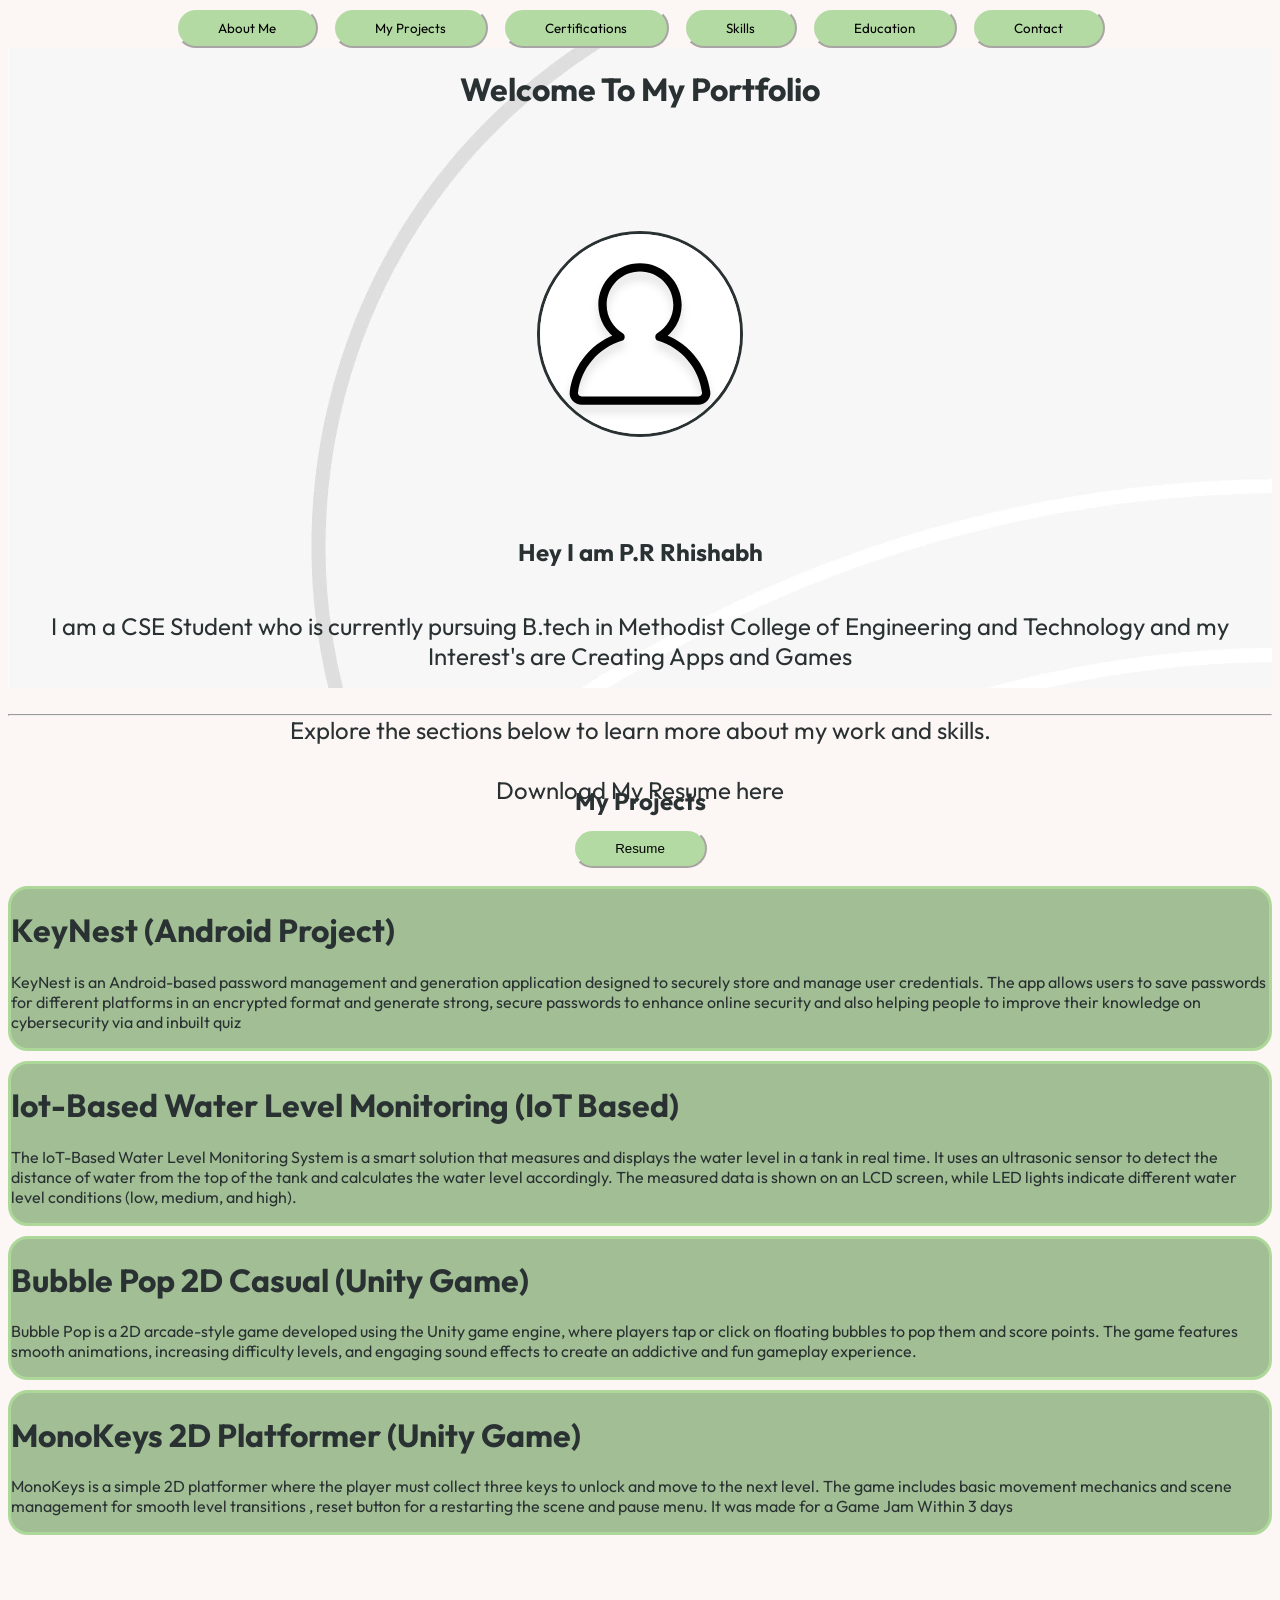
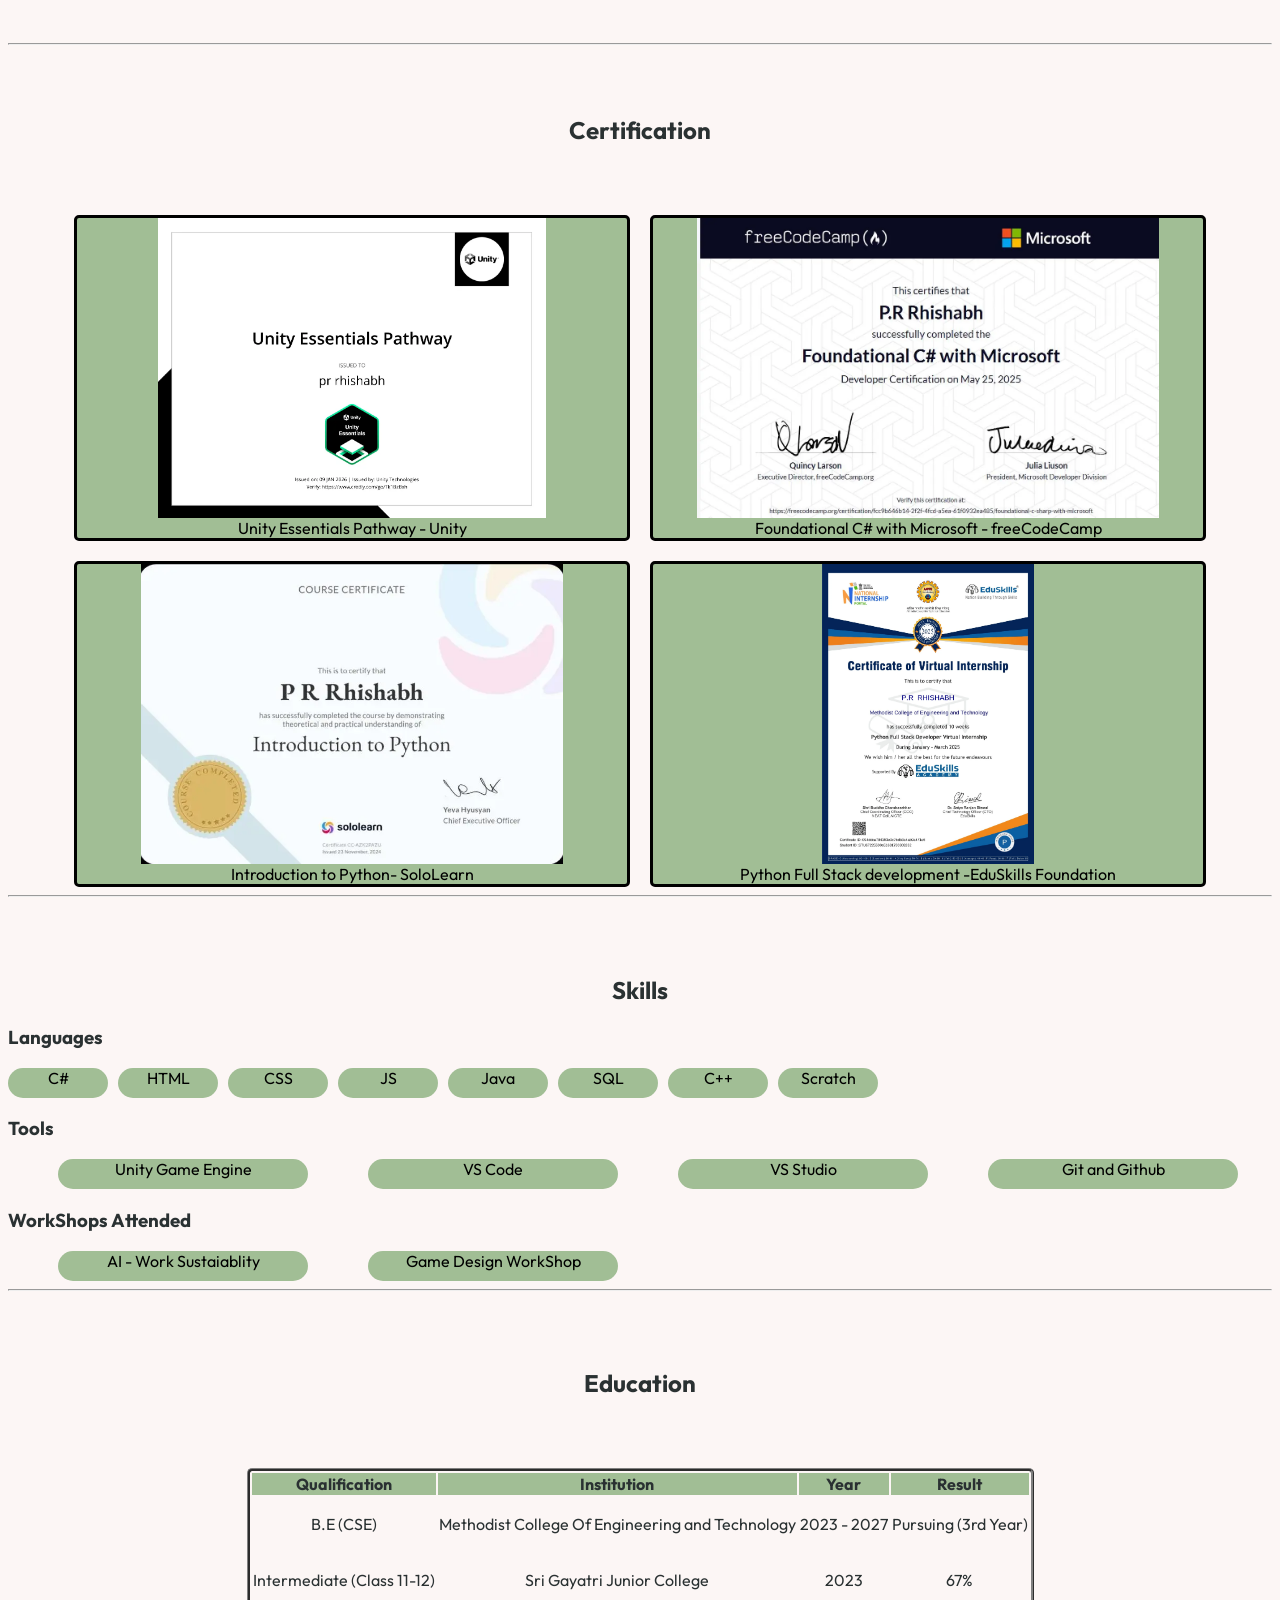
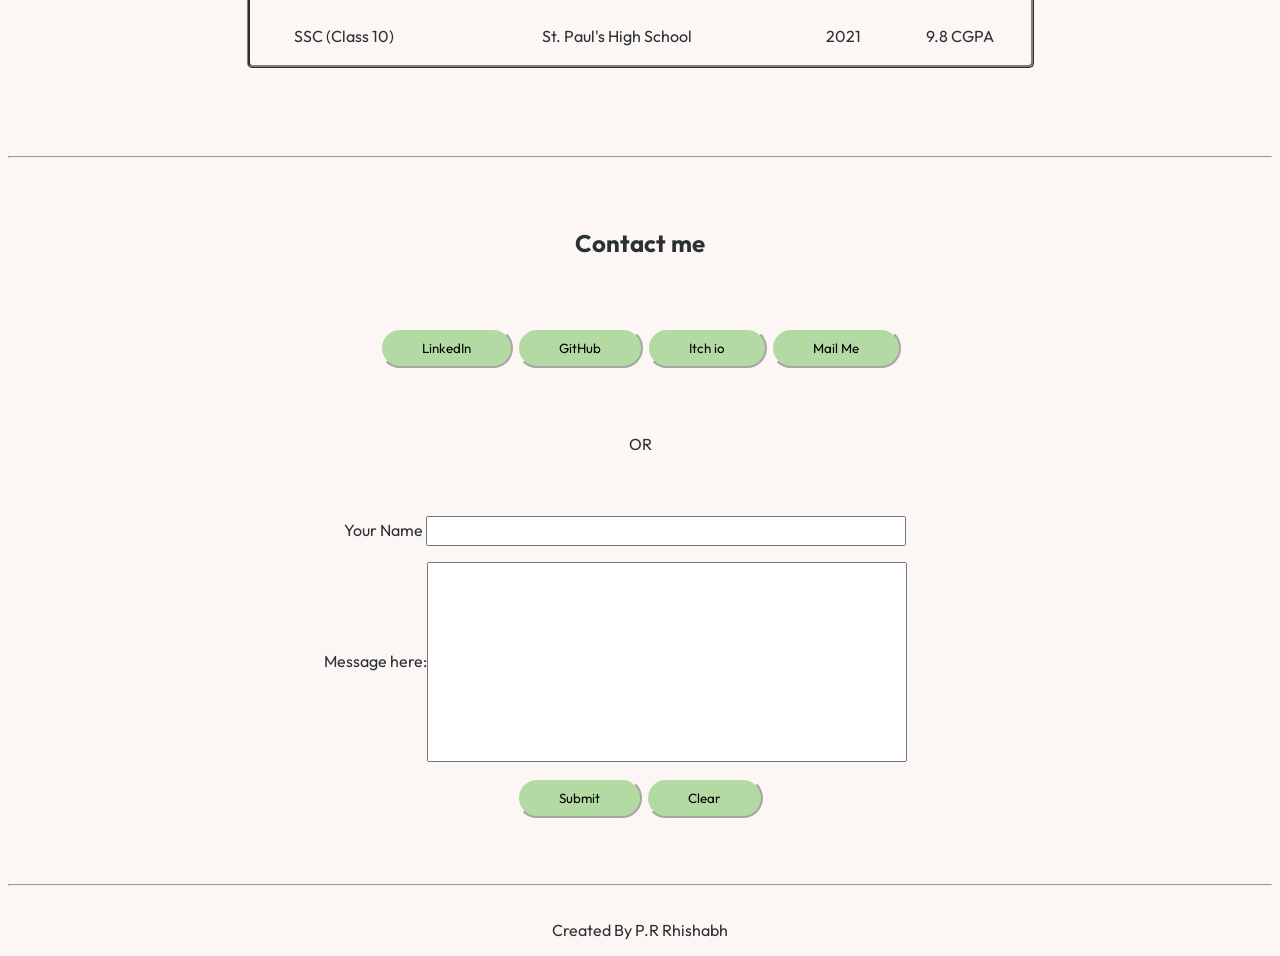
<file: index.html>
<html>
<head>
   <link rel="preconnect" href="https://fonts.googleapis.com">
    <link rel="preconnect" href="https://fonts.gstatic.com" crossorigin>
    <link href="https://fonts.googleapis.com/css2?family=Anta&family=Lexend:wght@100..900&family=Luckiest+Guy&family=Orbitron:wght@400..900&family=Outfit:wght@100..900&display=swap" rel="stylesheet">

    <title>P.R Rhishabh Portfolio</title>
    <link rel="stylesheet" href="style.css">
</head>
<body>
    <div id="topbuttons">
     <a href="#AboutMe" ><button > About Me </button></a>   
    <a href="#Projects" ><button > My Projects </button></a>
    <a href="#Certification"><button > Certifications </button></a>
    <a href="#Skills"><button > Skills </button></a>
    <a href="#Education"><button> Education </button></a>
    <a href="#Contacts"><button > Contact </button></a>
    
    </div>

<div id="AboutMe" style="height: 50vmax ;align-content: center; background-image: url(IMG/backimg.webp);" >
    
    <h1 style="text-align: center; padding-bottom: 100px;"> Welcome To My Portfolio </h1>
    <img src="IMG/Profileimg.svg" id="Profile" style="justify-content: center;display: flex;margin-left: auto;margin-right: auto;margin-bottom: 100px;">
    <h2 style="text-align: center; padding-bottom: 20px;">Hey I am P.R Rhishabh</h2>
    <p id="Descrip" style="padding-bottom: 20px;text-wrap-style: pretty;"> I am a CSE Student who is currently pursuing B.tech in Methodist College of Engineering and Technology and my Interest's are Creating Apps and Games </p>
    <p id="AM" style="text-wrap-style: pretty;"> Explore the sections below to learn more about my work and skills.</p>
    <p id="resumes" style="font-size: x-large;text-wrap-style: pretty;margin-top: 30px;">Download My Resume here</p>
    <div style="margin-left: auto;margin-right: auto;width: fit-content;">
    <a href="IMG/Resume3.pdf" download><input type="button" id="res" value="Resume"></a>
   </div>
</div>


<br>

<hr>
<div id="Projects">

<h2 style="text-align: center;padding-top: 50px;padding-bottom: 50px;"> My Projects </h2>
<div class="Content">
<a href="www.google.com" target="_blank" ><div class="Divs1"><h1>KeyNest (Android Project)</h1> <p> KeyNest is an Android-based password management and generation application designed to securely store and manage user credentials. The app allows users to save passwords for different platforms in an encrypted format and generate strong, secure passwords to enhance online security and also helping people to improve their knowledge on cybersecurity via and inbuilt quiz </p></div></a>
<a href="www.google.com" target="_blank" ><div class="Divs1"><h1>Iot-Based Water Level Monitoring (IoT Based)</h1> <p> The IoT-Based Water Level Monitoring System is a smart solution that measures and displays the water level in a tank in real time. It uses an ultrasonic sensor to detect the distance of water from the top of the tank and calculates the water level accordingly. The measured data is shown on an LCD screen, while LED lights indicate different water level conditions (low, medium, and high). </p></div></a>
<a href="https://xplorerdev.itch.io/bubble-popin"target="_blank" ><div class="Divs1"><h1>Bubble Pop 2D Casual (Unity Game)</h1> <p> Bubble Pop is a 2D arcade-style game developed using the Unity game engine, where players tap or click on floating bubbles to pop them and score points. The game features smooth animations, increasing difficulty levels, and engaging sound effects to create an addictive and fun gameplay experience. </p></div></a>
<a href="https://xplorerdev.itch.io/monokeys" target="_blank"><div class="Divs1"><h1>MonoKeys 2D Platformer (Unity Game)</h1> <p> MonoKeys is a simple 2D platformer where the player must collect three keys to unlock and move to the next level. The game includes basic movement mechanics and scene management for smooth level transitions , reset button for a restarting the scene and pause menu. It was made for a Game Jam Within 3 days</p></div></a>

</div>

</div>
<hr>

<div id="Certification" >
<h2 style="text-align: center;padding-bottom: 10px;padding-top: 50px;padding-bottom: 50px;"> Certification </h2>
<div class="Content1">
<a href="https://www.credly.com/badges/c9fc3ff8-bddd-4e93-9be8-271962a80f92/public_url" target="_blank"><div class="Divs"><img src="IMG/UnityImg.webp" >Unity Essentials Pathway - Unity </div></a>
<a href="https://www.freecodecamp.org/certification/fcc9b646b14-2f2f-4fcd-a5ea-61f0932ea485/foundational-c-sharp-with-microsoft" target="_blank"><div class="Divs"><img src="IMG/Cimg.webp" >Foundational C# with Microsoft - freeCodeCamp </div></a>
<a href="https://www.sololearn.com/en/certificates/CC-AZK2PAZU" target="_blank"><div class="Divs"><img src="IMG/Python.webp">Introduction to Python- SoloLearn</div></a>
<a href="www.google.com"><div class="Divs"><img src="IMG/Python2.webp" target="_blank">Python Full Stack development -EduSkills Foundation </div></a>
</div>
</div>

<hr>

<div id="Skills">
<h2 style="text-align: center;"> Skills </h2>
<h3> Languages </h3>
<div class="Content2">
<div class="Divs2"> C# </div> 
<div class="Divs2"> HTML </div>
<div class="Divs2">  CSS</div>
<div class="Divs2">  JS  </div>
<div class="Divs2"> Java </div>
<div class="Divs2"> SQL </div>
<div class="Divs2"> C++ </div>
<div class="Divs2"> Scratch </div>
</div>
<h3> Tools </h3>
<div class="Content2">
<div class="Divs3"> Unity Game Engine </div> 
<div class="Divs3"> VS Code </div>
<div class="Divs3"> VS Studio </div>
<div class="Divs3"> Git and Github </div>
</div>
<h3> WorkShops Attended </h3>
<div class="Content2">
<div class="Divs3"> AI - Work Sustaiablity </div> 
<div class="Divs3"> Game Design WorkShop </div>
</div>
<hr>

<div id="Education" style="padding-bottom: 80px;padding-top: 50px;">
    <h2 style="text-align: center;padding-bottom: 50px;"> Education </h2>
        <table id="table1">
            <thead>
                <tr>
                    <th>Qualification</th>
                    <th>Institution</th>
                    <th>Year</th>
                    <th>Result</th>
                </tr>
            </thead>
            <tbody>
                <tr>
                    <td>B.E (CSE)</td>
                    <td>Methodist College Of Engineering and Technology</td>
                    <td>2023 - 2027</td>
                    <td>Pursuing (3rd Year)</td>
                </tr>
                <tr>
                    <td>Intermediate (Class 11-12)</td>
                    <td>Sri Gayatri Junior College</td>
                    <td>2023</td>
                    <td>67%</td>
                </tr>
                <tr>
                    <td>SSC (Class 10)</td>
                    <td>St. Paul's High School</td>
                    <td>2021</td>
                    <td>9.8 CGPA</td>
                </tr>
            </tbody>
        </table>
</div>
<hr>


<div style="text-align: center;" id="Contacts">
    <h2 style="text-align: center;padding-top: 50px;padding-bottom: 50px;"> Contact me </h2>
    <a href="https://www.linkedin.com/in/p-r-rhishabh8900/"><button>LinkedIn</button></a>
    <a href="https://github.com/Rhishabh01"><button>GitHub</button></a>
    <a href="https://xplorerdev.itch.io/"><button>Itch io</button></a>
    <a href="mailto:rhishabh89@example.com"><button>Mail Me</button></a>
    <br>
    <p style="padding-top: 50px;"> OR </p>
    <form style="align-content:center;padding-top:30px;padding-bottom: 50px;">
    <p>Your Name <input type="text" style="width: 480px;height: 30px;margin-right: 30px;"></p>
    <p>Message here:<input type="text" style="width: 480px;height: 200px;margin-right: 50px;"></p>
    <button type="submit"> Submit</button>
    <button type="reset"> Clear </button>      
    </form>

</div>
<hr>
<footer style="text-align: center;padding-top: 10px;">
    <p > Created By P.R Rhishabh  </p>
</footer>
</body>
</html>
</file>
<file: style.css>
html{
scroll-behavior:smooth;
}

h2,h1,th,td{
            
            color:#2A3132;
            font-family: "Outfit", sans-serif;
        }

        h3{
                  
                   font-family: "Outfit", sans-serif;
                   color:#2A3132;
        }
        

        p{
            color:#2A3132;
            font-family: "Outfit", sans-serif;
            
        }
        
        #resumes{
            text-align: center;
             margin-left: auto;
             margin-right: auto;
             font-size: x-large;
        }
        #AM
        {
            text-align: center;
             margin-left: auto;
             margin-right: auto;
             font-size: x-large;
        }
        #Descrip{
            text-align: center;
             margin-left: auto;
             margin-right: auto;
             font-size: x-large;
        }
    

        body{
            background-color:#FCF6F5;
        }

        button{
            padding-inline: 40px;
            padding-block: 10px;
            background-color: #b3daa2;
            border-radius: 20px;
            border-color: #FCF6F5;
            cursor: pointer;
            font-family: "Outfit", sans-serif;        
        }

        #res{
            padding-inline: 40px;
            padding-block: 10px;
            background-color: #b3daa2;
            border-radius: 20px;
            border-color: #FCF6F5;
            cursor: pointer;
            text-align: center;
        }

        
        #res:hover{    
            background-color: #95bea9; 
            font-size: 12px;
        }

        button:hover{
            background-color:#95bea9;
            font-size: 12px;
        }
        
        #Profile{
            border-radius: 50%;
            width: 200px;
            height: 200px;
            object-fit: cover;
            border-color: #2A3132;
            border-style: solid;
      
        }

        #topbuttons {
        position: sticky;
        top: 5px;
        display: flex;
        justify-content: center;  
        gap: 15px;                 
        flex-wrap: wrap;
        
        }

        th{
            
            background-color: #A1BE95;
        }
        a{
          all: unset;
          cursor: pointer;
          
        }
       .Divs{
        background-color: #A1BE95;
        background-color: #A1BE95;
        text-align: center;
        border-style: solid;
        border-radius: 5px;
        display: grid;  
        justify-content: center;
        font-family: "Outfit", sans-serif;
    }
    .Divs1{
        
        border-style: solid;
        border-width: 5 px;
        background-color: #A1BE95;
        border-radius: 20px;
        border-color: #add899;
        display:block;  
        flex-wrap: wrap;
       font-family: "Outfit", sans-serif;
    }

    .Divs1:hover{
        background-color: #95bea9;
        transform: translateY(-2px);
    }
    .Divs:hover{
        background-color: #95bea9;
        transform: translateY(-8px);
    }
    .Divs2{ 
        background-color: #A1BE95;
        width:100px;
        height:30px;
        text-align:center;
        border-radius: 25px;
        font-family: "Outfit", sans-serif;
    
    }
     .Divs3{
        
        border-color: #A1BE95;
        border-width: 15px;
        background-color: #A1BE95;
        height:30px;
        border-radius: 25px;
        float: left;
        margin-left: 50px;
        width:250px;
        text-align: center;
        font-family: "Outfit", sans-serif;
    
    }

    img{
        width: 550px;
        height: 300px;
        object-fit:contain;
    }
    

    .Content{
        display: flex;
        padding-bottom: 100px;
        gap: 10px;
        justify-content: center;
        flex-wrap:wrap;
        text-wrap: wrap;
    }

    

       .Content1{
        display: flex;
        gap: 20px;
        justify-content: center;
        flex-wrap:wrap;
    }

        .Content2{
        display: flex;
        gap: 10px;
        flex-wrap:wrap;
    }

    #Skills{
        padding-top: 50px;
       
    }

    #AboutMe{
         scroll-margin-top: 100px;
    }

    #table1{
        margin-left: auto;
        margin-right: auto;
        height: 200px;
        text-align: center;
        border-radius: 5px;
        text-wrap-style: pretty;
        border-style:ridge;
    }
</file>
